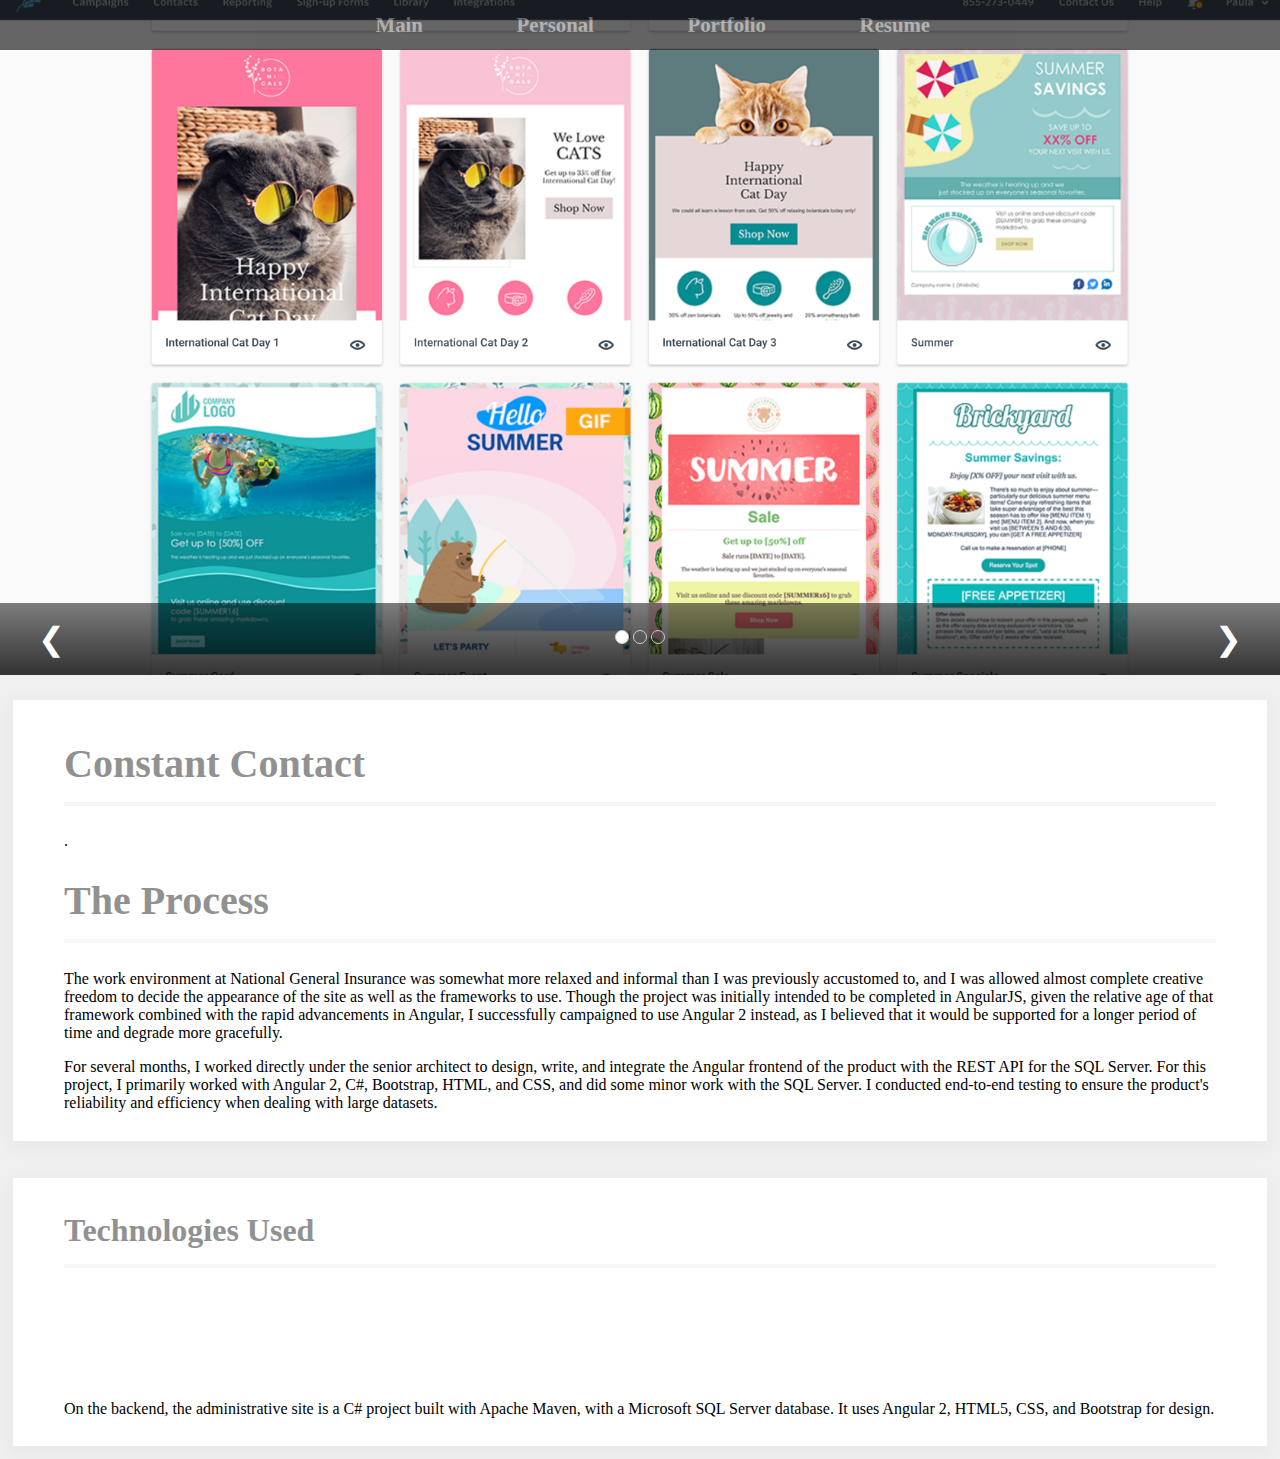
<file: constant-contact.html>
<!DOCTYPE html>
<html lang="en">
    <head>
        <meta charset="utf-8">
        <meta name="viewport" content="width=device-width">
        <title>Constant Contact | Paula Register</title>
        <link rel="shortcut icon" type="image/png" href="./media/favicon.png"/> 
        <link rel="stylesheet" href="./assets/css/main.css">
        <link rel="stylesheet" href="./assets/css/nav.css">
        <link rel="stylesheet" href="./assets/css/portfolio.css">
        <link rel="stylesheet" href="./assets/css/mobile.css">
        <link rel="stylesheet" media="screen" href="https://fontlibrary.org/face/source-serif-pro" type="text/css"/>
        <link rel="stylesheet" media="screen" href="https://fontlibrary.org/face/cmu-serif" type="text/css"/>
        <link rel="stylesheet" media="screen" href="https://fontlibrary.org/face/source-sans-pro" type="text/css"/>
        <link rel="stylesheet" media="screen" href="https://fontlibrary.org/face/glacial-indifference" type="text/css"/>
        <link rel="stylesheet" media="screen" href="https://fontlibrary.org/face/montserrat" type="text/css"/>
        <script src="https://code.jquery.com/jquery-1.10.2.js"></script>
        <style>
            .carousel-image {
                background-color:#fdfdfd;
            }

        </style>
    </head>
    <body>
        <nav class="nav-bar" id="nav-bar">
            <a class="nav-link" href="./index.html">Main</a>
            <a class="nav-link" href="./index.html#personal">Personal</a>
            <a class="nav-link" href="./index.html#portfolio">Portfolio</a>
            <a class="nav-link" href="assets/paula_register_resume.pdf">Resume</a>
        </nav>
        <div class="content" id="body">
            <div class="text-content">
                <div class="carousel" id="carousel">
                  <img class="carousel-image" src="media/ctct-email-campaigns.png">
                  <img class="carousel-image" src="media/ctct-plans.png">
                  <img class="carousel-image" src="media/ctct-services.png">
                  <div class="carousel-controls">
                    <span class="control left" onclick="plusDivs(-1)">&#10094;</span>
                    <span class="center-ctrl">
                        <span class="circle-selector circle-selector-transparent " onclick="currentDiv(1)"></span>
                        <span class="circle-selector circle-selector-transparent " onclick="currentDiv(2)"></span>
                        <span class="circle-selector circle-selector-transparent " onclick="currentDiv(3)"></span>
                    </span>
                    <span class="control right" onclick="plusDivs(1)">&#10095;</span>
                  </div>
                </div>
                <div class="text">
                    <div class="box process hover-transition">
                        <div class="demo-text">
                            <h1 class="demo-header section-header">Constant Contact</h1>
                            <p>
                                .
                            </p>
                            <h1 class="demo-header section-header">The Process</h1>
                            <p>
                                The work environment at National General Insurance was somewhat more relaxed and informal than I was previously accustomed to, and I was allowed almost complete creative freedom to decide the appearance of the site as well as the frameworks to use. Though the project was initially intended to be completed in AngularJS, given the relative age of that framework combined with the rapid advancements in Angular, I successfully campaigned to use Angular 2 instead, as I believed that it would be supported for a longer period of time and degrade more gracefully.
                            </p>
                            <p>
                                For several months, I worked directly under the senior architect to design, write, and integrate the Angular frontend of the product with the REST API for the SQL Server. For this project, I primarily worked with Angular 2, C#, Bootstrap, HTML, and CSS, and did some minor work with the SQL Server. I conducted end-to-end testing to ensure the product's reliability and efficiency when dealing with large datasets. 
                            </p>
                        </div>
                    </div>
                    <div class="box hover-transition">
                        <div class="demo-technologies demo-text">
                            <h1 class="section-header">Technologies Used</h1>
                            <div class="technologies-div">
                                <a href="https://angular.io/" target="_blank">
                                    <img class="technologies first" src="media/angular.svg" alt="angular">
                                </a>
                                <a href="https://docs.microsoft.com/en-us/dotnet/csharp/programming-guide/" target="_blank">
                                    <img class="technologies" src="media/c-sharp.svg" alt="c-sharp">
                                </a>
                                <a href="https://getbootstrap.com/" target="_blank">
                                    <img class="technologies" src="media/bootstrap.svg" alt="bootstrap">
                                </a>
                                <a href="https://www.w3schools.com/html/html5_intro.asp" target="_blank">
                                    <img class="technologies" src="media/html5.svg" alt="html5">
                                </a>
                                <a href="https://maven.apache.org" target="_blank">
                                    <img class="technologies" src="media/maven.svg" alt="maven">
                                </a>
                                <a href="https://www.microsoft.com/en-us/sql-server/default.aspx" target="_blank">
                                    <img class="technologies last" src="media/microsoft-sql.svg" alt="microsoft sql">
                                </a>
                            </div>
                        </div>
                        <div class="demo-text">
                            <p>
                                On the backend, the administrative site is a C# project built with Apache Maven, with a Microsoft SQL Server database. It uses Angular 2, HTML5, CSS, and Bootstrap for design. 
                            </p>
                        </div>
                    </div>
                </div>
            </div>
        </div>
        <footer class="footer">
            <div class="footer-padding">
                <nav class="footer-nav-bar">
                    <a class="footer-nav" href="./index.html">Main</a>
                    <a class="footer-nav" href="./index.html#personal">Personal</a>
                    <a class="footer-nav" href="./index.html#portfolio">Portfolio</a>
                    <a class="footer-nav" href="assets/paula_register_resume.pdf">Resume</a>
                </nav>
                <span class="footer-span">
                    Designed and built in pure HTML, CSS, and Javascript by Paula Register, 2018.
                </span>
            </div>
        </footer>
    </body>
    
</html>
<script src="./assets/javascript/portfolio.js"></script>
</file>
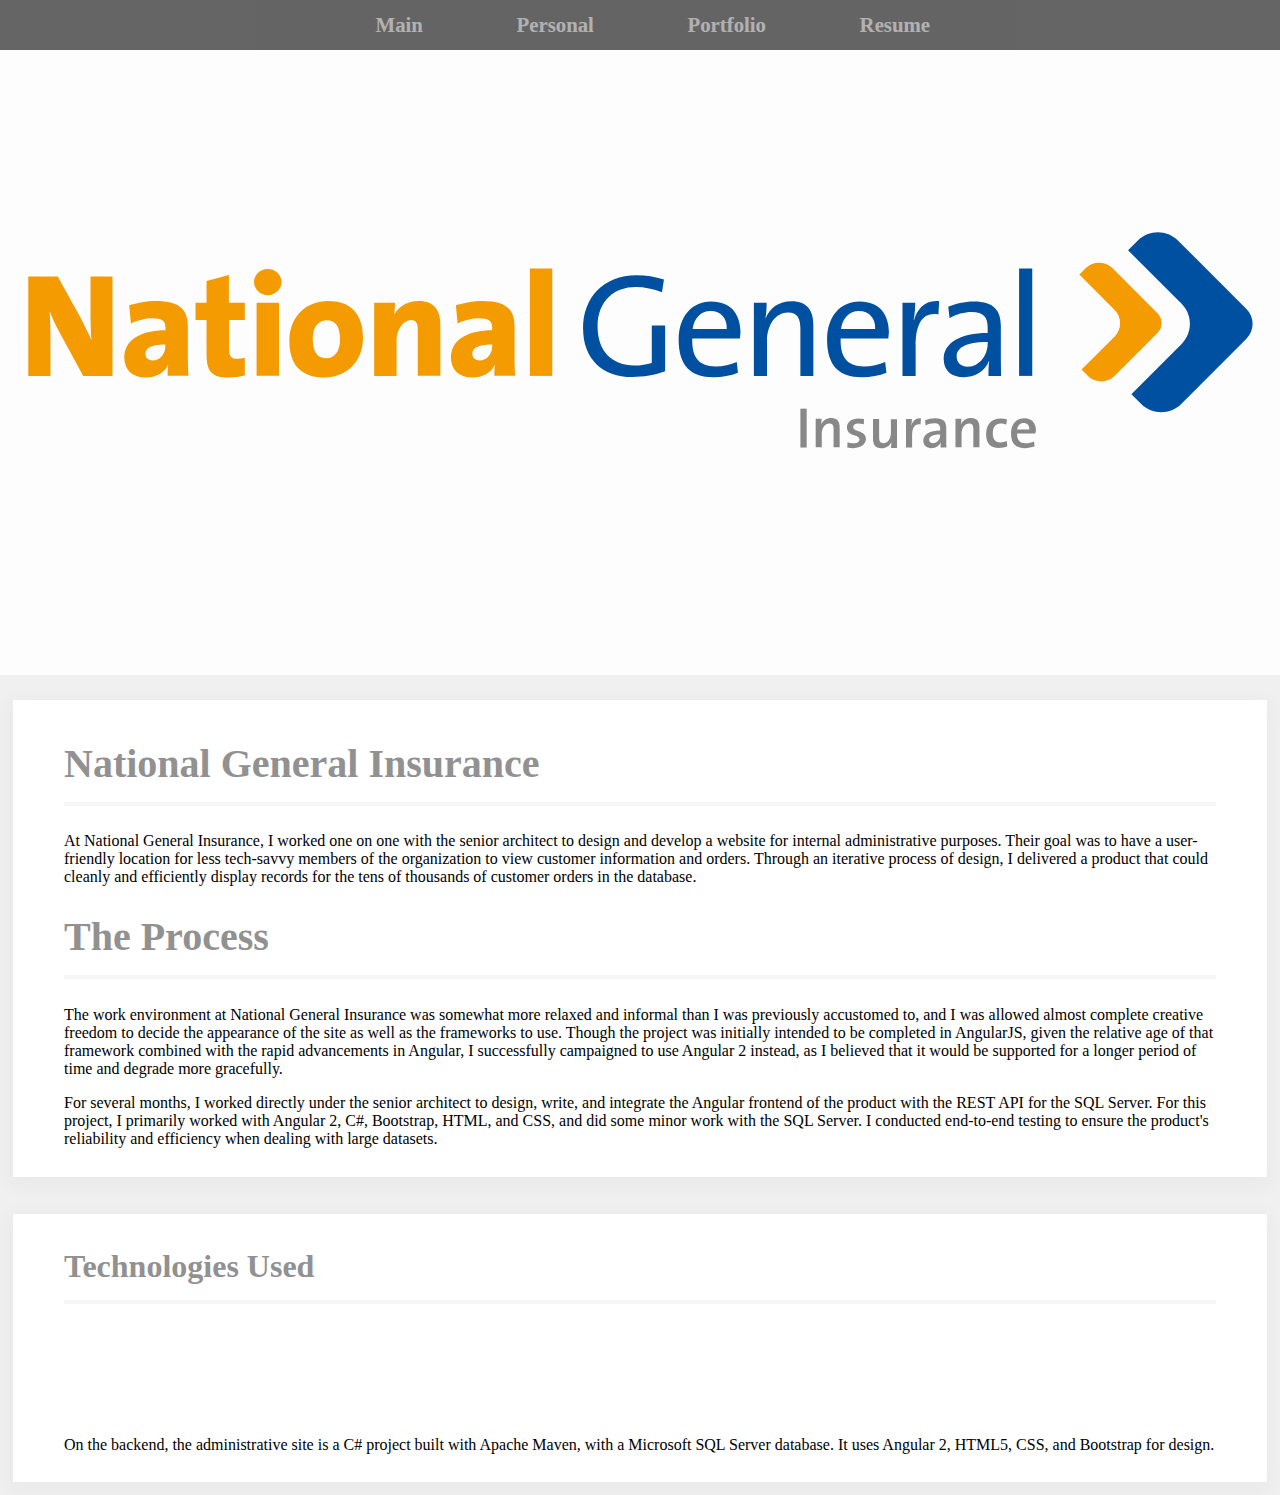
<file: national-general.html>
<!DOCTYPE html>
<html lang="en">
    <head>
        <meta charset="utf-8">
        <meta name="viewport" content="width=device-width">
        <title>National General Insurance Company | Paula Register</title>
        <link rel="shortcut icon" type="image/png" href="./media/favicon.png"/> 
        <link rel="stylesheet" href="./assets/css/main.css">
        <link rel="stylesheet" href="./assets/css/nav.css">
        <link rel="stylesheet" href="./assets/css/portfolio.css">
        <link rel="stylesheet" href="./assets/css/mobile.css">
        <link rel="stylesheet" media="screen" href="https://fontlibrary.org/face/source-serif-pro" type="text/css"/>
        <link rel="stylesheet" media="screen" href="https://fontlibrary.org/face/cmu-serif" type="text/css"/>
        <link rel="stylesheet" media="screen" href="https://fontlibrary.org/face/source-sans-pro" type="text/css"/>
        <link rel="stylesheet" media="screen" href="https://fontlibrary.org/face/glacial-indifference" type="text/css"/>
        <link rel="stylesheet" media="screen" href="https://fontlibrary.org/face/montserrat" type="text/css"/>
        <script src="https://code.jquery.com/jquery-1.10.2.js"></script>
        <style>
            .carousel-image {
                background-color:#fdfdfd;
            }

        </style>
    </head>
    <body>
        <nav class="nav-bar" id="nav-bar">
            <a class="nav-link" href="./index.html">Main</a>
            <a class="nav-link" href="./index.html#personal">Personal</a>
            <a class="nav-link" href="./index.html#portfolio">Portfolio</a>
            <a class="nav-link" href="assets/paula_register_resume.pdf">Resume</a>
        </nav>
        <div class="content" id="body">
            <div class="text-content">
                <div class="carousel" id="carousel">
                  <img class="carousel-image hover-transition" src="media/national-general-insurance-logo-vector.svg">

                </div>
                <div class="text">
                    <div class="box process hover-transition">
                        <div class="demo-text">
                            <h1 class="demo-header section-header">National General Insurance</h1>
                            <p>
                                At National General Insurance, I worked one on one with the senior architect to design and develop a website for internal administrative purposes. Their goal was to have a user-friendly location for less tech-savvy members of the organization to view customer information and orders. Through an iterative process of design, I delivered a product that could cleanly and efficiently display records for the tens of thousands of customer orders in the database.
                            </p>
                            <h1 class="demo-header section-header">The Process</h1>
                            <p>
                                The work environment at National General Insurance was somewhat more relaxed and informal than I was previously accustomed to, and I was allowed almost complete creative freedom to decide the appearance of the site as well as the frameworks to use. Though the project was initially intended to be completed in AngularJS, given the relative age of that framework combined with the rapid advancements in Angular, I successfully campaigned to use Angular 2 instead, as I believed that it would be supported for a longer period of time and degrade more gracefully.
                            </p>
                            <p>
                                For several months, I worked directly under the senior architect to design, write, and integrate the Angular frontend of the product with the REST API for the SQL Server. For this project, I primarily worked with Angular 2, C#, Bootstrap, HTML, and CSS, and did some minor work with the SQL Server. I conducted end-to-end testing to ensure the product's reliability and efficiency when dealing with large datasets. 
                            </p>
                        </div>
                    </div>
                    <div class="box hover-transition">
                        <div class="demo-technologies demo-text">
                            <h1 class="section-header">Technologies Used</h1>
                            <div class="technologies-div">
                                <a href="https://angular.io/" target="_blank">
                                    <img class="technologies first" src="media/angular.svg" alt="angular">
                                </a>
                                <a href="https://docs.microsoft.com/en-us/dotnet/csharp/programming-guide/" target="_blank">
                                    <img class="technologies" src="media/c-sharp.svg" alt="c-sharp">
                                </a>
                                <a href="https://getbootstrap.com/" target="_blank">
                                    <img class="technologies" src="media/bootstrap.svg" alt="bootstrap">
                                </a>
                                <a href="https://www.w3schools.com/html/html5_intro.asp" target="_blank">
                                    <img class="technologies" src="media/html5.svg" alt="html5">
                                </a>
                                <a href="https://maven.apache.org" target="_blank">
                                    <img class="technologies" src="media/maven.svg" alt="maven">
                                </a>
                                <a href="https://www.microsoft.com/en-us/sql-server/default.aspx" target="_blank">
                                    <img class="technologies last" src="media/microsoft-sql.svg" alt="microsoft sql">
                                </a>
                            </div>
                        </div>
                        <div class="demo-text">
                            <p>
                                On the backend, the administrative site is a C# project built with Apache Maven, with a Microsoft SQL Server database. It uses Angular 2, HTML5, CSS, and Bootstrap for design. 
                            </p>
                        </div>
                    </div>
                </div>
            </div>
        </div>
        <footer class="footer">
            <div class="footer-padding">
                <nav class="footer-nav-bar">
                    <a class="footer-nav" href="./index.html">Main</a>
                    <a class="footer-nav" href="./index.html#personal">Personal</a>
                    <a class="footer-nav" href="./index.html#portfolio">Portfolio</a>
                    <a class="footer-nav" href="assets/paula_register_resume.pdf">Resume</a>
                </nav>
                <span class="footer-span">
                    Designed and built in pure HTML, CSS, and Javascript by Paula Register, 2018.
                </span>
            </div>
        </footer>
    </body>
    
</html>
<script src="./assets/javascript/portfolio.js"></script>
</file>
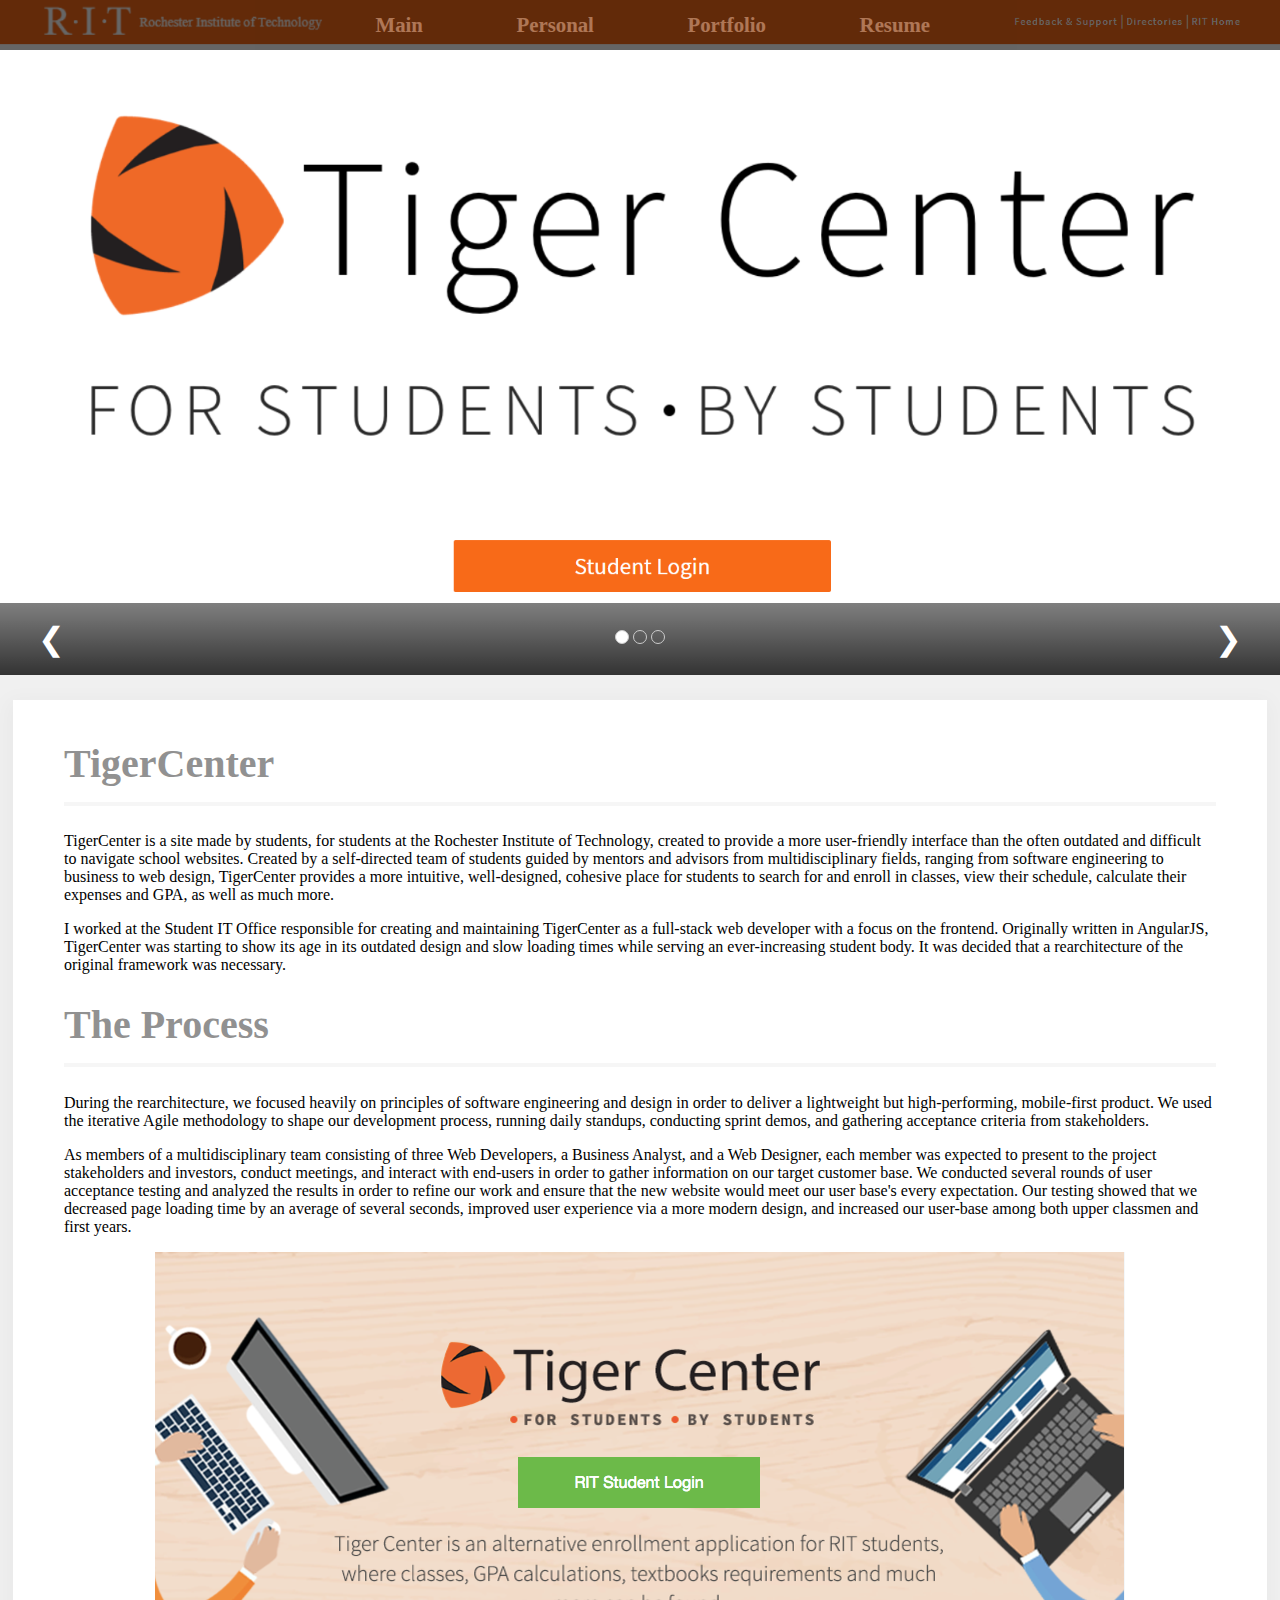
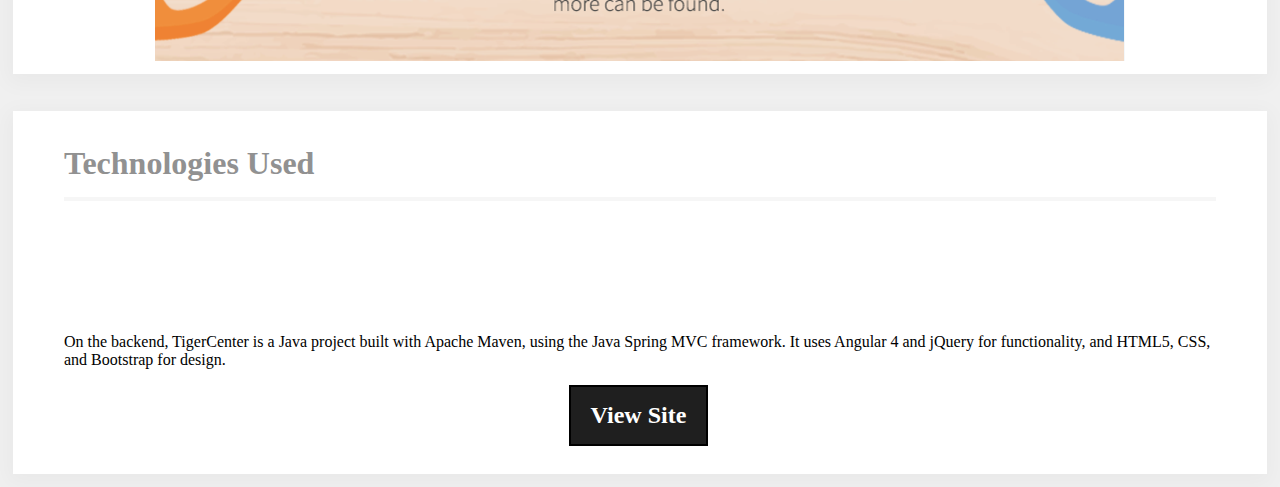
<file: tiger-center.html>
<!DOCTYPE html>
<html lang="en">
    <head>
        <meta charset="utf-8">
        <meta name="viewport" content="width=device-width">
        <title>TigerCenter | Paula Register</title>
        <link rel="shortcut icon" type="image/png" href="./media/favicon.png"/> 
        <link rel="stylesheet" href="./assets/css/main.css">
        <link rel="stylesheet" href="./assets/css/nav.css">
        <link rel="stylesheet" href="./assets/css/portfolio.css">
        <link rel="stylesheet" href="./assets/css/mobile.css">
        <link rel="stylesheet" media="screen" href="https://fontlibrary.org/face/source-serif-pro" type="text/css"/>
        <link rel="stylesheet" media="screen" href="https://fontlibrary.org/face/cmu-serif" type="text/css"/>
        <link rel="stylesheet" media="screen" href="https://fontlibrary.org/face/source-sans-pro" type="text/css"/>
        <link rel="stylesheet" media="screen" href="https://fontlibrary.org/face/glacial-indifference" type="text/css"/>
        <link rel="stylesheet" media="screen" href="https://fontlibrary.org/face/montserrat" type="text/css"/>
        <script src="https://code.jquery.com/jquery-1.10.2.js"></script>
        <script async src="https://www.googletagmanager.com/gtag/js?id=UA-132343273-1"></script>
        <script>
          window.dataLayer = window.dataLayer || [];
          function gtag(){dataLayer.push(arguments);}
          gtag('js', new Date());

          gtag('config', 'UA-132343273-1');
        </script>
    </head>
    <body>
        <nav class="nav-bar" id="nav-bar">
            <a class="nav-link" href="./index.html">Main</a>
            <a class="nav-link" href="./index.html#personal">Personal</a>
            <a class="nav-link" href="./index.html#portfolio">Portfolio</a>
            <a class="nav-link" href="assets/paula_register_resume.pdf">Resume</a>
        </nav>
        <div class="content" id="body">
            <div class="text-content">
                <div class="carousel" id="carousel">
                  <img class="carousel-image" src="media/TigerCenter.png">
                  <img class="carousel-image" src="media/tigerCenterHome.png">
                  <img class="carousel-image" src="media/tigerCenterDining.png">
                  <div class="carousel-controls">
                    <span class="control left" onclick="plusDivs(-1)">&#10094;</span>
                    <span class="center-ctrl">
                        <span class="circle-selector circle-selector-transparent " onclick="currentDiv(1)"></span>
                        <span class="circle-selector circle-selector-transparent " onclick="currentDiv(2)"></span>
                        <span class="circle-selector circle-selector-transparent " onclick="currentDiv(3)"></span>
                    </span>
                    <span class="control right" onclick="plusDivs(1)">&#10095;</span>
                  </div>
                </div>
                <div class="text">
                    <div class="box process hover-transition">
                        <div class="demo-text">
                            <h1 class="demo-header section-header">TigerCenter</h1>
                            <p>
                                TigerCenter is a site made by students, for students at the Rochester Institute of Technology, created to provide a more user-friendly interface than the often outdated and difficult to navigate school websites.                                 Created by a self-directed team of students guided by mentors and advisors from multidisciplinary fields, ranging from software engineering to business to web design, TigerCenter provides a more intuitive, well-designed, cohesive place for students to search for and enroll in classes, view their schedule, calculate their expenses and GPA, as well as much more.
                            </p>
                            <p>
                                I worked at the Student IT Office responsible for creating and maintaining TigerCenter as a full-stack web developer with a focus on the frontend. Originally written in AngularJS, TigerCenter was starting to show its age in its outdated design and slow loading times while serving an ever-increasing student body. It was decided that a rearchitecture of the original framework was necessary.
                            </p>
                            <h1 class="demo-header section-header">The Process</h1>
                            <p>
                                During the rearchitecture, we focused heavily on principles of software engineering and design in order to deliver a lightweight but high-performing, mobile-first product. We used the iterative Agile methodology to shape our development process, running daily standups, conducting sprint demos, and gathering acceptance criteria from stakeholders.
                            </p>
                            <p>
                                As members of a multidisciplinary team consisting of three Web Developers, a Business Analyst, and a Web Designer, each member was expected to present to the project stakeholders and investors, conduct meetings, and interact with end-users in order to gather information on our target customer base. 
                                
                                We conducted several rounds of user acceptance testing and analyzed the results in order to refine our work and ensure that the new website would meet our user base's every expectation. Our testing showed that we decreased page loading time by an average of several seconds, improved user experience via a more modern design, and increased our user-base among both upper classmen and first years.
                            </p>
                            <img class="tc-image" src="./media/tigercenterLogin.png">
                        </div>
                    </div>
                    <div class="box">
                        <div class="demo-technologies demo-text">
                            <h1 class="section-header">Technologies Used</h1>
                            <div class="technologies-div">
                                <a href="https://angular.io/" target="_blank">
                                    <img class="technologies first" src="media/angular.svg" alt="angular">
                                </a>
                                <a href="https://www.java.com/en/" target="_blank">
                                    <img class="technologies" src="media/java.svg" alt="java">
                                </a>
                                <a href="https://spring.io/" target="_blank">
                                    <img class="technologies" src="media/spring.svg" alt="java spring">
                                </a>
                                <a href="https://getbootstrap.com/" target="_blank">
                                    <img class="technologies" src="media/bootstrap.svg" alt="bootstrap">
                                </a>
                                <a href="https://www.w3schools.com/html/html5_intro.asp" target="_blank">
                                    <img class="technologies" src="media/html5.svg" alt="html5">
                                </a>
                                <a href="https://jquery.com/" target="_blank">
                                    <img class="technologies last" src="media/jquery.svg" alt="javascript">
                                </a>
                            </div>
                        </div>
                        <div class="demo-text">
                            <p>
                                On the backend, TigerCenter is a Java project built with Apache Maven, using the Java Spring MVC framework. It uses Angular 4 and jQuery for functionality, and HTML5, CSS, and Bootstrap for design. 
                            </p>
                            <div class="view-site-btn">
                                <a class="button border-button visit-project-btn" href="https://tigercenter.rit.edu/tigerCenterHome/auth" target="_blank">View Site</a>
                            </div>
                        </div>
                    </div>
                </div>
            </div>
        </div>
        <footer class="footer">
            <div class="footer-padding">
                <nav class="footer-nav-bar">
                    <a class="footer-nav" href="./index.html">Main</a>
                    <a class="footer-nav" href="./index.html#personal">Personal</a>
                    <a class="footer-nav" href="./index.html#portfolio">Portfolio</a>
                    <a class="footer-nav" href="assets/paula_register_resume.pdf">Resume</a>
                </nav>
                <span class="footer-span">
                    Designed and built in pure HTML, CSS, and Javascript by Paula Register, 2018.
                </span>
            </div>
        </footer>
    </body>
    
</html>
<script src="./assets/javascript/portfolio.js"></script>
</file>
<file: assets/css/main.css>
body {
    margin: 0;
    background-color: white;
    font-family: 'MontserratExtraLight'; 
}

html { /*add body for a detached scrolling nav bar*/
    max-width: 100%;
    overflow-x: hidden;
    scroll-behavior: smooth;
}

nav {
    margin: 1%
}
.hideme
{
    opacity:0;
}
footer {
    display: none;
}
.h1-accent {
    text-align: center;
    margin-bottom: 1px
}

.h1-accent:before, .h1-accent:after {
    background-color: black;
    content: "";
    display: inline-block;
    height: 2px;
    position: relative;
    vertical-align: middle;
    width: 5%;
}

.h1-accent:before {
    right: 0.5em;
    margin-left: -50%;
}

.h1-accent:after {
    left: 0.5em;
    margin-right: -50%;
}

h2 {
    margin: 10px;
    text-align: center;
}
    

.footer-nav {
    font-family: CMUSerifRoman;
    color: white;
    font-weight: 100;
    min-width:20%;
    margin: 2%;
    font-size: 1.2em;
    text-decoration: none;
}

.content {
    margin: 0;
    padding: 0; /* !important*/
}
.intro-h1 {
    text-align: center;
    margin-top: 0;
    padding-top: 2%;
    text-shadow: 4px 3px 6px rgba(0, 0, 0, 0.03);
}
.intro-description {
    text-align: center;
    padding-left: 7%;
    padding-right: 7%;
    font-size:20px;
    font-weight:500;
}
.paula_img {
    border-radius: 50%;
    background-repeat: no-repeat;
    background-position: center center;
    background-size: cover;
    display: block;
    margin-left: auto;
    margin-right: auto;
    width: 20%
}
.footer-padding {
    padding: 0.3%;
}
div .header-text {
    text-align: center;
}
div .header-text:before, div .header-text:after {
    background-color: white;
    content: "";
    display: inline-block;
    height: 2.2px;
    position: relative;
    vertical-align: middle;
    width: 11%;
    box-shadow: rgba(0, 0, 0, 0.05) -3px 0px 9px 4px, inset rgba(0,0,0,0.2) 0px -1px 2px
}
div .header-text:before {
    right: 0.1em;
    margin-left: -50%;
}
div .header-text:after {
    left: 0.4em;
    margin-right: -50%;
}
.nav-bar:hover > a {
    opacity: 0.5;
}
.nav-bar:hover > a:hover {
    opacity: 1.0;
    font-size: 21px;
}
.nav-bar > a, .footer-nav-bar > a:hover {
    opacity: 1.0;
}

.nav-bar > a:hover, .footer-nav-bar > a:hover {
    opacity: 0.5;
}
.nav-bar {
    position: absolute; 
    z-index: 1;
    width: 100%;
    text-align: center;
    padding-top:1% /*added*/
}
.fade-in {
    animation: fadein 2s;
    -moz-animation: fadein 2s; /* Firefox */
    -webkit-animation: fadein 2s; /* Safari and Chrome */
    -o-animation: fadein 2s; /* Opera */
}
.fade-in-slow {
    animation: fadein 5s;
    -moz-animation: fadein 5s; /* Firefox */
    -webkit-animation: fadein 5s; /* Safari and Chrome */
    -o-animation: fadein 5s; /* Opera */
}
.fade-out {
    animation: fadeout 0.5s;
    -moz-animation: fadeout 0.5s; /* Firefox */
    -webkit-animation: fadeout 0.5s; /* Safari and Chrome */
    -o-animation: fadeout 0.5s; /* Opera */
}
@keyframes fadein {
    from {
        opacity:0;
    }
    to {
        opacity:1;
    }
}
@-moz-keyframes fadein { /* Firefox */
    from {
        opacity:0;
    }
    to {
        opacity:1;
    }
}
@-webkit-keyframes fadein { /* Safari and Chrome */
    from {
        opacity:0;
    }
    to {
        opacity:1;
    }
}
@-o-keyframes fadein { /* Opera */
    from {
        opacity:0;
    }
    to {
        opacity: 1;
    }
}
    
    @keyframes fadeout {
    from {
        opacity:1 ;
    }
    to {
        opacity:0
    }
}
@-moz-keyframes fadeout { /* Firefox */
    from {
        opacity:1;
    }
    to {
        opacity:0;
    }
}
@-webkit-keyframes fadeout { /* Safari and Chrome */
    from {
        opacity:1;
    }
    to {
        opacity:0;
    }
}
@-o-keyframes fadeout { /* Opera */
    from {
        opacity:1;
    }
    to {
        opacity:0;
    }
}
.pin-to-top{
    position: fixed;
    top: 0;
    width: 100%;
    height: auto;
    z-index: 500;
    -o-transition: .5s;
    -ms-transition: .5s;
    -moz-transition: .5s;
    -webkit-transition: .5s;
    transition: .5s;
    padding:10px 0 10px 0;
    margin:0;
}
.black-background {
    background-color:black; 
    opacity: 0.8;
}
.intro {

    padding-top: 3%;
    height:92vh;
}
.display {
    display: auto;
}

.github-icons {
    float:right; 
    padding-right: 5vw
}
.github {
    height:3vw;
}

.text-content {
    padding: 2% 1% 0 1%;

}
.nav-link {
    color: white;
    font-weight: 800;
    min-width:20%;
    padding: 0 3.5% 0 3.5%;
    font-size: 1.3em;
    text-decoration: none;
    text-shadow: 4px 3px 7px rgba(0, 0, 0, 0.26);
}
.see-more {
    text-align: center;
    font-size:1.8em;
    font-family: SourceSansProSemiboldItalic;
}
.p-see-more {
    margin-bottom: 0.5em;
    margin-top: 0.5em;

}
.svg-link{
    height: 1.75rem;
    fill:grey;
    position: relative;
    cursor: pointer;
}
.education-flex {
    display: flex;
    justify-content: space-between;
}
.education-rit {
    margin-top:1vh; 
    margin-bottom: 0;
}
.split {

    padding-left: 2vw;
}
.italics {
    font-style: italic;
}

.ul-content {
      background: rgba(250, 224, 66, .2);
  border-bottom: 1px solid rgba(250, 224, 66, .45);

  border-bottom-left-radius: 7px;
  border-bottom-right-radius: 7px;
  padding: .5rem 1rem;
      transition: all 0.25s ease-out;

}
ul { list-style-type: none; }
label {
    cursor: pointer;
}
input[type=checkbox] { display: none; }
input[type=checkbox] ~ ul { 
	max-height: 0;
	max-width: 0;
	opacity: 0;
	overflow: hidden;
    transition: all 0.25s ease-out;
   -webkit-transition:all 0.25s ease;  
   -moz-transition:all 0.25s ease;  
   -o-transition:all 0.25s ease;  
}
.inner-ul {
    padding: 0;
}
input[type=checkbox]:checked ~ ul { 
	max-height: 100%;
	max-width: 100%;
	opacity: 1;
}
input[type=checkbox] + label:before{
  content: ' ';
  display: inline-block;

  border-top: 5px solid transparent;
  border-bottom: 5px solid transparent;
  border-left: 5px solid currentColor;

  vertical-align: middle;
  margin-right: .7rem;

}
input[type=checkbox]:checked + label:before {
	transform: rotate(90deg);
}

.header-text { 
    font-family: 'CMUSerifRoman'; 
    font-weight: 500; 
    font-style: normal; 
    font-size: 4.8em;
    letter-spacing: 3px;
    position: absolute;
    width:75%;
    top: 50%;
    left: 50%;
    transform: translate(-50%, -50%);
    white-space: nowrap;
    text-shadow: 4px 3px 6px rgba(0,0,0,0.22);    
}

.header-image {
    height: 37vh; /*added to give a full images*/
    background-repeat: no-repeat;
    background-size: cover;
    background-color: transparent;
    background-position: 90% 90%;
/*
    background-image: url(geeks-2894621_1920.jpg);
*/
    background-image: url(../../media/designer-workplace-working-on-website-layout-picjumbo-com.jpg);
    background-attachment: fixed;
    min-height: 0px;
    padding-top: 240px;
    padding-bottom: 240px;
    position: relative;
    text-align: center;
    color: white;
    box-shadow: 2px 5px 20px rgba(0, 0, 0, 0.27);
}
.header-tagline {
    font-family: 'SourceSansProExtraLightItalic';
    font-size: 2.4em;
    margin-bottom: 0;
    margin-top: 3.5%;
}
.footer {
    background-color: #26262a;
    -webkit-font-smoothing: antialiased;
    color: white;
    font-family: proxima-nova;
    font-weight: 400;
    font-style: normal;
    font-size: 16px;
    letter-spacing: 0em;
    line-height: 1.8em;
    text-transform: none;
}
.footer-padding {
    max-width: 1280px;
    margin-left: auto;
    margin-right: auto;
    text-align: center;
    font-size: 16px;
    font-family: CMUSerifExtraRomanSlanted;
    padding-bottom: 0.4%;  
}
.arrow {
    animation:  bounce 2s infinite;
}
.footer-span {
    color: rgba(255, 255, 255, 0.57);
}


.text{
    position:relative;
    display:block;
    overflow:hidden
}
.animate{
    -webkit-animation:animate 1.2s cubic-bezier(.2,.6,.2,1);
    -moz-animation:animate 1.2s cubic-bezier(.2,.6,.2,1);
    animation:animate 1.2s cubic-bezier(.2,.6,.2,1);
    -webkit-animation-fill-mode:backwards;
    -moz-animation-fill-mode:backwards;
    animation-fill-mode:backwards;
}
@-webkit-keyframes animate{
    0%{
        -webkit-transform:translateY(100%)
    }
    100%{
        -webkit-transform:translateY(0)
    }
}
@keyframes animate{
    0%{
        transform:translateY(100%)
    }
    100%{
        transform:translateY(0)
    }
}
.delay {
    -webkit-animation-delay:.3s;
    animation-delay: .3s;
}
/*.slides {
    width:100vw;
}*/
.hide {
 display:none;
}
.show {
    display: inline-block;
}
.resume-div {
    width:50%;     margin-left: auto;
    margin-right: auto; padding:3%; padding-top:1%; margin-top:1%;box-shadow: 2px 5px 20px rgba(0, 0, 0, 0.08); background-color: white
}
.resume-top-padding {
    padding-top:1%;
}
.inline {
    display: inline;
}
.resume-p-padding{
    padding-right: 15%;
}
.resume-p-padding-12{
    padding-right: 12%;
}
.resume-h4-second {
    display: inline;
    float:right;
    margin: 0;
}
.personal-ul{
    width:50%;
    display: inline;
    margin: auto;
    list-style: none;
    text-align: center;
    margin: 3% 5% 0% 5%;
}
.skills-div {
    display:inline-block;
    width: 32vw;
    height:33vh;
    box-shadow: 2px 5px 20px rgba(0, 0, 0, 0.08);
    background-color: white;
}
.centered {
    text-align: center;
}
.education-content {
    width:90%;
    margin: auto
}
.mnvs {
    text-align: left;
    margin-left: 0;
}
.rit {
    text-align: left;
    padding-left: 0;
    margin-left: 0;
}
.portfolio-image {
    height: 5vh;
    background-repeat: no-repeat;
    background-size: cover;
    background-color: transparent;
    background-position: 90% 90%;
    background-image: url(../../media/work-in-progress-web-design-layout-ideas-picjumbo-com.jpg);
    background-attachment: fixed;
    min-height: 0px;
    padding-top: 160px;
    padding-bottom: 220px;
    position: relative;
    text-align: center;
    color: white;
    box-shadow: 2px 5px 20px rgba(0, 0, 0, 0.04);
}
.portfolio-content {
    background-color: #fffefc;
    display:flex;
    margin:1%;
    box-shadow: 2px 5px 20px rgba(0, 0, 0, 0.1);
}
.portfolio-div {
    font-size:5.2em;
    font-weight:600;
    font-family: MontserratThin;
}
.portfolio-flex {
    flex:1;
    width:80vw;
    padding-left:2%;
    padding-right:2%
}
.portfolio-span {
    background-color: rgba(71, 71, 71, 0.6);
    padding: 0 1% 0 1%;
    height:5px;
    text-shadow: 4px 3px 10px rgba(0, 0, 0, 0.10);
}
.portfolio-what-i-do-image {
    height:30vh;
    width:30vw;
    background-repeat: round;
    background-size: contain;
    background-color: transparent;
    background-image: url(../../media/laptop-notebook-computer-macbook-work-screen-700347-pxhere.com.jpg);
    background-attachment: fixed;
    margin-bottom: 2%;
    position: relative;
    text-align: center;
    color: white; 
    flex-basis: 32vw;
    flex-grow: 0;
    flex-shrink: 0;
    box-shadow: 2px 5px 20px rgba(0, 0, 0, 0.27);
}
.h1-portfolio {
    font-size:4em;
    margin:0;
    margin-top: 20%;
    position: relative;
}
.h1-portfolio::after{
    content: "";
    height: 5px;
    width: 8%;
    background-color: black;
    position: absolute;
    bottom: -.1em;
    left: 50%;
    transform: translate(-50%);
}
.skills {
    position:relative;
    margin-left: auto;
    margin-right:auto;
    text-align:center;
    height:30vh;
    background-color: #fffefc;
    padding-top:2%;
}
.skills-img {
    width:30%;
    padding-top:5%;
}
.resume {
    background-color: #fffefc;
}
.email {
    display: inline;
    padding-right:20%;
    margin-left:18%;
}
.clickable {
    cursor: pointer;
}

.underline-accent {
  position: relative;
}
.underline-accent:after {
  content: "";
  height: 1.5px;
  width: 5%;
  background-color: black;
  position: absolute;
  bottom: -.3em;
  left: 50%;
  transform: translate(-50%);
}

@media screen and (max-width: 768px) {
    .footer-padding {
        padding-left: 36px;
        padding-right: 36px;
    }
}


#rig {
    max-width:100vw;
    margin:0 auto;
    padding:0;
    font-size:0; 
    list-style:none;
    background-color:#000;
}   
#rig > li:nth-child(1) {
    -webkit-animation-delay: 0s;
    animation-delay: 0s;
}
#rig > li:nth-child(2) {
    -webkit-animation-delay: 0.5s;
    animation-delay: 0.5s;
}
#rig > li:nth-child(3) {
    -webkit-animation-delay: 1s;
    animation-delay: 1s;
}
#rig li {
    opacity: 0;
    display: inline-block;
    *display:inline;/*for IE6 - IE7*/
    width:33.33%;
    vertical-align:middle;
    box-sizing:border-box;
    margin:0;
    padding:0;
    -webkit-animation: fadein 2s; /* Safari, Chrome and Opera > 12.1 */
    -moz-animation: fadein 2s; /* Firefox < 16 */
    -ms-animation: fadein 2s; /* Internet Explorer */
    -o-animation: fadein 2s; /* Opera < 12.1 */
    animation: fadein 2s;
    animation-fill-mode: forwards;  
}
@keyframes fadein {
    from { opacity: 0; }
    to   { opacity: 1; }
}

/* Firefox < 16 */
@-moz-keyframes fadein {
    from { opacity: 0; }
    to   { opacity: 1; }
}

/* Safari, Chrome and Opera > 12.1 */
@-webkit-keyframes fadein {
    from { opacity: 0; }
    to   { opacity: 1; }
}

/* Internet Explorer */
@-ms-keyframes fadein {
    from { opacity: 0; }
    to   { opacity: 1; }
}

/* Opera < 12.1 */
@-o-keyframes fadein {
    from { opacity: 0; }
    to   { opacity: 1; }
}
.rig-cell {
    height:35vh;
    width:33vw;
    display:block;
    position: relative;
    overflow:hidden;
}
.rig-img {
    display:block;
    width: 100%;
    height: auto;
    border:none;
    transform:scale(1);
    transition:all 1s;
}

#rig li:hover .rig-img {
    transform:scale(1.05);
}
        
.rig-overlay {
    position: absolute;
    display:block;
    top: 0;
    left: 0;
    bottom: 0;
    right: 0;
    margin: auto;
    background-size:50px 50px;
    opacity:0;
    filter:alpha(opacity=0);/*For IE6 - IE8*/
    transition:all 0.6s;
}
#rig li:hover .rig-overlay {
    background-color: black;
    opacity:0.4;
}

.rig-text {
    display:block;
    padding:0 30px;
    box-sizing:border-box;
    position:absolute;
    left:0;
    width:100%;
    text-align:center;
    text-transform:capitalize;
    font-size:35px;
    font-weight:bold;
    font-family:"PetitFormalScriptRegular", sans-serif;
    font-weight:normal!important;
    top:40%;
    color:white;
    text-shadow: 4px 3px 7px rgba(0, 0, 0, 0.10);
    opacity:0;
    filter:alpha(opacity=0);/*For older IE*/
    transform:translateY(-20px);
    transition:all .3s;
}
#rig li:hover .rig-text {
    transform:translateY(0px);
    opacity:1;
}

@media (max-width: 9000px) {
    #rig li {
        width:33.33%;
    }
}

@media (max-width: 700px) {
    #rig li {
        width:33.33%;
    }
}
.stretch {
    height: 65vh;
}
.scrollable {
    overflow-y: scroll;
    overflow-x: hidden;
}
.modal-img {
    width: 20vw;
    float: left;
    clear:left;
    margin: 2% 4% 2% 0.5%;
    box-shadow: 2px 5px 10px rgba(0, 0, 0, 0.58);
    border-radius: 50%;
}     
.rig-img {
    height: 100% !important;
    object-fit: cover;
}
</file>
<file: assets/css/portfolio.css>
body {
                background-color:#f0f0f0;
            }
            .hover-transition {
                transition: 0.2s ease-in-out;
            }
            .box {
                background-color:white;
                box-shadow: 0 4px 8px 0 rgba(0,0,0,0.2);
            }
            .process {
                margin-top: 1%;
                margin-bottom: 3%;
            }
            .box:hover {
                box-shadow: 0 8px 16px 0 rgba(0,0,0,0.3);

            }
            .hover-transition:hover{ 
                transform: scale(1.004);
            }
.nav-bar{
    background-color: black;
    padding: 1%;
    opacity: 0.6;
    margin: 0;
}
.technologies {
    flex: 1 0 10%;
    transition: 0.2s ease-in-out;
    cursor: pointer;
}
.technologies:hover {
    transform: scale(1.2);
}
.technologies-div {
    justify-content: space-around;
    display: flex;
    flex-wrap: wrap;
    flex-direction: row;
}
.tc-image {
    max-width: 100%; 
    display: block;
    margin-left: auto;
    margin-right: auto; 
    height: auto;
    width: auto;
}
.text-content{
    padding: 0;
}
            .carousel-image {
                height: 100% !important;
                object-fit: cover;
                width: 100vw;
                -webkit-animation: fadein 3s; /* Safari, Chrome and Opera > 12.1 */
                -moz-animation: fadein 3s; /* Firefox < 16 */
                -ms-animation: fadein 3s; /* Internet Explorer */
                -o-animation: fadein 3s; /* Opera < 12.1 */
                animation: fadein 3s;
                animation-fill-mode: forwards;      
            }
            .carousel {
                width: 100vw;
                height: 75vh;
                background: linear-gradient(rgba(0,0,0,0.5), rgba(0,0,0,1));

            }
            .carousel-controls {
                display: flex;
                flex-wrap: nowrap;
                width: 100vw;
                position: absolute;
                top: 67vh;
                height: 8vh;
                line-height: 8vh;
                background: linear-gradient(rgba(0,0,0,0.5), rgba(0,0,0,.8));
                color: white;
                -webkit-animation: fadein 3s; /* Safari, Chrome and Opera > 12.1 */
                -moz-animation: fadein 3s; /* Firefox < 16 */
                -ms-animation: fadein 3s; /* Internet Explorer */
                -o-animation: fadein 3s; /* Opera < 12.1 */
                animation: fadein 3s;
                animation-fill-mode: forwards;   
            }
            .control {
                font-size: 2em; 
                cursor: pointer;
            }
            .left {
                margin-left: 3vw;
                float:left;
            }
            .right {
                margin-right: 3vw;
                float:right;
            }
            .center-ctrl{
                width: 10vw;
                margin-left: auto;
                margin-right: auto;
                text-align: center;
            }
            .circle-selector {
                cursor: pointer;
                border-radius: 50%;
                height: 12px;
                width: 12px;
                border-radius: 50%;
                display: inline-block; 
            }
            .circle-selector-white, .circle-selector:hover{
                background-color: white !important;
            }
            .circle-selector-transparent  {
                background-color: transparent;
                border:1px solid #ccc;
            }
            .text {
                padding: 1%;
            }
            .demo-header {
                font-size: 2.5em;
            }
            .view-site-btn {
                text-align:center;
                width: 25vw;
                margin-left: auto;
                margin-right: auto;
            }
            a.border-button:hover, .border-button:hover {
                border: 2px solid #333;
                background-color: transparent !important;
                color: black;
                -webkit-transition: 0.5s ease;
                -moz-transition: 0.5s ease;
                -o-transition: 0.5s ease;
                transition: 0.5s ease;
                opacity: .7;
            }
            .button {
                display: inline-block;
                text-decoration: none;
                position: relative;
                cursor: pointer;
                padding: 15px 20px;
                -webkit-border-radius: 4px;
                -moz-border-radius: 4px;
                border-radius: 4px;
                margin: 0 3px 0 0;
                line-height: normal !important;
                -webkit-appearance: none;
                font-size: .9em;
                font-weight: bold;
                transition-property: all;
                -webkit-transition: 0.5s ease;
                -moz-transition: 0.5s ease;
                -o-transition: 0.5s ease;
                transition: 0.5s ease;
                margin-bottom: 5%;
            }
            a.border-button {
                background: #000000e0;
                color: white;
                border: 2px solid black;
                -webkit-border-radius: 0;
                -moz-border-radius: 0;
                border-radius: 0;
                height: auto;
                font-size: 1.5em;
                font-weight: bold;
            }
            .demo-text {
                width: 90vw;
                margin-left: auto;
                margin-right:auto;
            }
            .technologies {
                width: 10vw;
                height: 10vh;
                padding-left: 2.5%;
                padding-right: 2.5%;
                opacity: 0;
                animation: fadeIn 1s 1;
                animation-fill-mode: forwards;
            }
            .first {
                padding-left: 0;
            }
            .last {
                padding-right:0;
            }

            @keyframes fadeIn {
              0% {
                opacity: 0.0;
              }
              100% {
                opacity: 1.0;
              }
            }
            .section-header {
                padding-bottom: 15px;
                border-bottom: 4px solid #f6f6f6;
                color: #919191;
            }
            .box {
                padding: 1%;
                box-shadow: -1px 5px 20px 5px rgba(0, 0, 0, 0.03);
                transition: 0.3s;
            }
            .box:hover {
                box-shadow: -1px 5px 20px 5px rgba(0, 0, 0, 0.06);
            }
@media only screen and  (max-width: 600px){
    p {
        font-size: 5vw;
    }
    .section-header {
        font-size: 10vw;
    }
}
</file>
<file: assets/css/mobile.css>
/* Extra small devices (phones, 600px and down) */
@media only screen and  (max-width: 600px){
    html {
        width: 100vw;
        max-width: 100vw;
        font-size: 10px;
    }
    .technologies {
        flex: 1 0 21% !important;
    }
    .view-site-btn {
        width:40vw;
    }
    .center-ctrl {
        width: 30vw;
    }
    .left {
        margin-left: 5vw;
    }
    .right {
        margin-right: 6vw;
    }
    .center-ctrl{
        width: 15vw;
    }
    .header-image {
        height: 75vh;
    }
    .nav-link {
        font-size: 1.4em;
    }
    .nav-bar {
        padding-top: 3%;
    }
    .pin-to-top {
        padding: 2% !important;
        padding-top: 3% !important;
    }
    .header-tagline {
        line-height:25vh;
        font-size: 6em;
        margin-top: 0%;
    }
    .svg-arrow {
        height: 10rem !important;
    }
    .header-text {
        position: relative;
        width: 100%;
        background-color: #00000033;
    }
    .animate {
        font-size: 13vw;
    }
    div .header-text:before, div .header-text:after {
        background-color: transparent;
        display: inherit;
    }
    .intro {
        padding: 0;
    }
    .intro-h1 {
        font-size: 13vw;
    }
    #intro-slide > h2 {
        font-size: 3em;
    }
    .paula_img {
        width: 55%;
    }
    .intro-description {
        font-size: 2.9em;
        padding-left: 1%;
        padding-right: 1%;
        padding-bottom: 0;
    }
    .see-more {
        font-size: 5em;
    }
    .p-see-more {
        margin: 0;
    }
    .svg-link {
        height: 5.75rem;
    }
    .portfolio-image {
        height: 25vh;
    }
    .portfolio-span {
        line-height: 25vh;
    }
    .portfolio-content {
        font-size: 200%;
    }
    .portfolio-what-i-do-image {
        display: none;
/*
        background-size: cover;
        flex-basis: 65vw;
        height: 40vh;
        margin-right: 1%;
*/
    }
    .h1-portfolio {
        top: 2.5vh;
        font-size: 5.5em;
    }
    .slides, #rig {
        height: 100vh;
    }
    #rig li {
        width: 100%;
        height: 33.3vh;   
    }
    .rig-cell {
        width: inherit;
        height: inherit;
    }
    .rig-text {
        font-size: 30px;
    }
    .resume-h1 {
        font-size: 12vw;
        margin: 0;
    }
    .resume-h2 {
        font-size: 8vw;
    }
    .resume-h3 {
        font-size: 4.2vw;
        margin: 0
    }
    .resume-h4, .resume-h4-second {
        font-size: 1.5em;
    }
    .text-content.resume p {
        font-size: 1.3em;
    }
    .text-content.resume ul {
        font-size: 1.5em;
    }
    .resume-div {
        width: 90%;
    }
    .resume-top-padding {
        width: 100%;
        margin-left: auto;
        margin-right: auto;
        padding-bottom: 1%;
    }
    .resume-section-header {
        font-size: 6vw;
        margin-top: 1.5%;
        margin-bottom: 1.5%;
    }
    .resume-p-padding {
        padding-right: 13%;
    }
    .resume-link {
        font-size: 5vw;
    }
    .footer {
        height: 5% !important;
        position: inherit;
        bottom: inherit;
    }
} 

/* Small devices (portrait tablets and large phones, 600px and up) */
@media only screen and (min-width: 601px) and (max-width: 767px) {
    html {
        width: fit-content;
        max-width: fit-content;
    }
    .resume-div {
        width: 90%;
    }
    .rig-text {
        font-size: 25px;
    }
    .portfolio-what-i-do-image {
        flex-basis: 45vw;
    }
    .h1-portfolio {
        font-size: 3em;
    }
} 

/* Medium devices (landscape tablets, 768px and up) */
@media only screen and (min-width: 768px) {
    
} 

/* Large devices (laptops/desktops, 992px and up) */
@media only screen and (min-width: 992px) {
    
} 

/* Extra large devices (large laptops and desktops, 1200px and up) */
@media only screen and (min-width: 1200px) {
    
}
@media print {

    #header, .footer, .paula_img, .skills, .portfolio-image, .portfolio-what-i-do-image,
    .resume-link, .carousel, .tc-image, .technologies, .nav-bar, .visit-project-btn, .slides {
        display: none;
    }
    .intro-slide, .intro-slide-interval, .hideme, .portfolio-span, .intro {
        display: block;
    }
    .body{
        color: black;
        background-color: white;
    }
    .resume-div {
        width: 90%;
        margin-left: 0;
    }
    
}
</file>
<file: assets/css/nav.css>
.animate-name {
    display:inline-block;
}
.big-arrow {
    animation:  bounce 2s infinite;
    position: absolute; /* Fixed/sticky position */
    bottom: 10vh; /* Place the button at the bottom of the page */
    width: 100px;
    left: 0; 
    right: 0; 
    margin-left: auto; 
    margin-right: auto; 
    z-index: 99; /* Make sure it does not overlap */
}
.svg-arrow {
    height: 2.75rem;
    fill:white;
    position: relative;
    cursor: pointer;
}
.fade-in {
    animation: fadein 2s;
    -moz-animation: fadein 2s; /* Firefox */
    -webkit-animation: fadein 2s; /* Safari and Chrome */
    -o-animation: fadein 2s; /* Opera */
}
.fade-in-slow {
    animation: fadein 5s;
    -moz-animation: fadein 5s; /* Firefox */
    -webkit-animation: fadein 5s; /* Safari and Chrome */
    -o-animation: fadein 5s; /* Opera */
}
    .fade-out {
    animation: fadeout 0.5s;
    -moz-animation: fadeout 0.5s; /* Firefox */
    -webkit-animation: fadeout 0.5s; /* Safari and Chrome */
    -o-animation: fadeout 0.5s; /* Opera */
}
@keyframes fadein {
    from {
        opacity:0;
    }
    to {
        opacity:1;
    }
}
@-moz-keyframes fadein { /* Firefox */
    from {
        opacity:0;
    }
    to {
        opacity:1;
    }
}
@-webkit-keyframes fadein { /* Safari and Chrome */
    from {
        opacity:0;
    }
    to {
        opacity:1;
    }
}
@-o-keyframes fadein { /* Opera */
    from {
        opacity:0;
    }
    to {
        opacity: 1;
    }
}
    
    @keyframes fadeout {
    from {
        opacity:1 ;
    }
    to {
        opacity:0
    }
}
@-moz-keyframes fadeout { /* Firefox */
    from {
        opacity:1;
    }
    to {
        opacity:0;
    }
}
@-webkit-keyframes fadeout { /* Safari and Chrome */
    from {
        opacity:1;
    }
    to {
        opacity:0;
    }
}
@-o-keyframes fadeout { /* Opera */
    from {
        opacity:1;
    }
    to {
        opacity:0;
    }
}
.pin-to-top{
    position: fixed;
    top: 0;
    width: 100%;
    height: auto;
    z-index: 500;
    -o-transition: .5s;
    -ms-transition: .5s;
    -moz-transition: .5s;
    -webkit-transition: .5s;
    transition: .5s;
    padding:10px 0 10px 0;
    margin:0;
}
.black-background {
    background-color:black; 
    opacity: 0.8;
}
</file>
